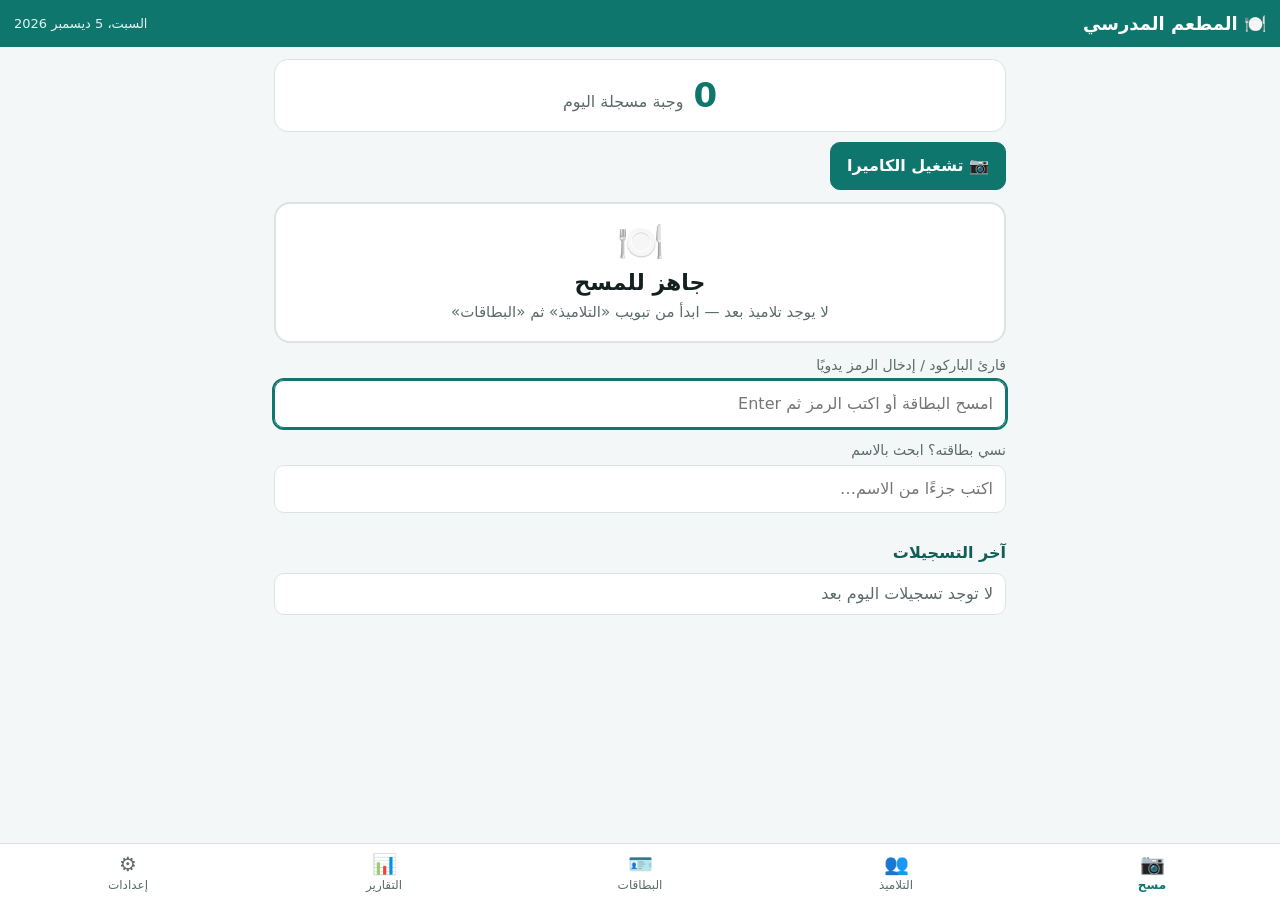
<file: index.html>
<!doctype html>
<html lang="ar" dir="rtl">
<head>
<meta charset="utf-8">
<meta name="viewport" content="width=device-width,initial-scale=1,viewport-fit=cover">
<meta name="theme-color" content="#0f766e">
<meta name="apple-mobile-web-app-capable" content="yes">
<link rel="manifest" href="manifest.json">
<link rel="icon" href="icon-192.png">
<link rel="apple-touch-icon" href="icon-192.png">
<title>المطعم المدرسي</title>
<link rel="stylesheet" href="style.css">
</head>
<body>

<header class="top noprint">
  <h1 id="appTitle">🍽️ المطعم المدرسي</h1>
  <div id="todayBadge" class="badge"></div>
</header>

<main>

<!-- ============ مسح ============ -->
<section id="tab-scan" class="tab">
  <div id="backupWarn" class="notice" hidden></div>

  <div class="counter">
    <b id="cntToday">0</b>
    <span>وجبة مسجلة اليوم</span>
  </div>

  <div class="cam" id="camBox" hidden>
    <video id="video" playsinline muted></video>
    <div class="frame"></div>
  </div>
  <canvas id="cv" hidden></canvas>

  <div class="row">
    <button id="btnCam" class="btn primary" type="button">📷 تشغيل الكاميرا</button>
  </div>
  <p id="camErr" class="hint err" hidden></p>

  <div id="result" class="result idle">
    <div class="r-icon">🍽️</div>
    <div class="r-name">جاهز للمسح</div>
    <div class="r-sub">امسح بطاقة التلميذ بالكاميرا أو بقارئ الباركود</div>
  </div>

  <label for="manual">قارئ الباركود / إدخال الرمز يدويًا</label>
  <input id="manual" type="text" inputmode="text" autocomplete="off" autocapitalize="characters" spellcheck="false" placeholder="امسح البطاقة أو اكتب الرمز ثم Enter">

  <label for="nameSearch">نسي بطاقته؟ ابحث بالاسم</label>
  <input id="nameSearch" type="search" autocomplete="off" placeholder="اكتب جزءًا من الاسم…">
  <div id="nameResults" class="list"></div>

  <h3>آخر التسجيلات</h3>
  <ul id="recent" class="list"></ul>
</section>

<!-- ============ تلاميذ ============ -->
<section id="tab-students" class="tab" hidden>
  <div class="toolbar">
    <input id="stSearch" type="search" placeholder="بحث بالاسم أو الرمز…" autocomplete="off">
    <select id="stClass"></select>
  </div>
  <div class="row">
    <button id="btnAddStudent" class="btn primary" type="button">➕ إضافة تلميذ</button>
    <button id="btnImport" class="btn" type="button">📥 استيراد قائمة</button>
  </div>
  <p class="hint">العدد: <b id="stCount">0</b></p>
  <ul id="stList" class="list"></ul>
</section>

<!-- ============ بطاقات ============ -->
<section id="tab-cards" class="tab" hidden>
  <div class="toolbar noprint">
    <select id="cdClass"></select>
    <input id="cdSearch" type="search" placeholder="بحث بالاسم (اختياري)" autocomplete="off">
  </div>
  <div class="row noprint">
    <button id="btnPdfCards" class="btn primary" type="button">⬇️ تحميل البطاقات PDF</button>
    <button id="btnPrintCards" class="btn" type="button">🖨️ طباعة مباشرة</button>
  </div>
  <p class="hint noprint">مقاس البطاقة 85.6×54 مم (مثل بطاقة البنك)، 10 بطاقات في كل ورقة A4. حمّل ملف PDF ثم اطبعه (من الهاتف أو الحاسوب أو محل طباعة) على ورق سميك واقطع على الخط المتقطع، ويفضّل التغليف.</p>
  <p class="hint noprint">عدد البطاقات: <b id="cdCount">0</b></p>
  <div id="cardsArea"></div>
</section>

<!-- ============ تقارير ============ -->
<section id="tab-reports" class="tab" hidden>
  <div class="noprint">
    <h3>تقرير يوم</h3>
    <div class="toolbar">
      <input id="repDate" type="date">
      <button id="btnExportDay" class="btn" type="button">⬇️ CSV</button>
      <button id="btnPrintRep" class="btn" type="button">🖨️</button>
    </div>
  </div>
  <div id="repArea"></div>

  <div class="noprint">
    <h3>حصيلة شهر</h3>
    <div class="toolbar">
      <input id="repMonth" type="month">
      <button id="btnExportMonth" class="btn" type="button">⬇️ CSV</button>
    </div>
  </div>
  <div id="monthArea"></div>
</section>

<!-- ============ إعدادات ============ -->
<section id="tab-settings" class="tab" hidden>
  <h3>المؤسسة</h3>
  <label for="setSchool">اسم المؤسسة (يظهر على البطاقات)</label>
  <input id="setSchool" type="text" placeholder="مثال: متوسطة ...">
  <label class="check"><input id="setSound" type="checkbox"> تشغيل الأصوات عند المسح</label>

  <h3>النسخ الاحتياطي</h3>
  <p id="backupInfo" class="hint"></p>
  <div class="row">
    <button id="btnBackup" class="btn primary" type="button">💾 حفظ نسخة احتياطية</button>
    <button id="btnRestore" class="btn" type="button">♻️ استرجاع نسخة</button>
  </div>
  <input id="restoreFile" type="file" accept=".json,application/json" hidden>
  <p class="hint">البيانات محفوظة داخل متصفح هذا الجهاز فقط. احفظ نسخة احتياطية بانتظام (مثلاً كل أسبوع) واحتفظ بها في مكان آخر.</p>

  <h3>منطقة الخطر</h3>
  <div class="row">
    <button id="btnClearScans" class="btn danger" type="button">حذف كل تسجيلات الوجبات</button>
    <button id="btnClearAll" class="btn danger" type="button">حذف كل البيانات</button>
  </div>
  <p id="storageInfo" class="hint"></p>
</section>

</main>

<nav class="noprint">
  <button data-tab="scan" class="on" type="button"><i>📷</i>مسح</button>
  <button data-tab="students" type="button"><i>👥</i>التلاميذ</button>
  <button data-tab="cards" type="button"><i>🪪</i>البطاقات</button>
  <button data-tab="reports" type="button"><i>📊</i>التقارير</button>
  <button data-tab="settings" type="button"><i>⚙️</i>إعدادات</button>
</nav>

<div id="toast" class="toast" hidden></div>

<!-- نافذة تلميذ -->
<dialog id="dlgStudent">
  <form id="stForm" method="dialog">
    <h3 id="stFormTitle">إضافة تلميذ</h3>
    <label for="sfName">الاسم واللقب</label>
    <input id="sfName" type="text" required autocomplete="off">
    <label for="sfCls">القسم</label>
    <input id="sfCls" type="text" placeholder="مثال: 1م4" autocomplete="off">
    <label for="sfCode">الرمز (يُولَّد تلقائيًا إن تُرك فارغًا)</label>
    <input id="sfCode" type="text" autocomplete="off" autocapitalize="characters" dir="ltr">
    <label class="check"><input id="sfActive" type="checkbox" checked> مسجّل في المطعم المدرسي</label>
    <div class="row">
      <button class="btn primary" type="submit">حفظ</button>
      <button class="btn" type="button" id="sfCancel">إلغاء</button>
    </div>
  </form>
</dialog>

<!-- نافذة استيراد -->
<dialog id="dlgImport">
  <h3>استيراد قائمة التلاميذ</h3>
  <p class="hint">انسخ الأعمدة من Excel والصقها هنا مباشرة. ترتيب الأعمدة: <b>الاسم واللقب | القسم | الرمز (اختياري)</b>. أو اختر ملف CSV.</p>
  <textarea id="imText" rows="8" placeholder="محمد بن علي&#9;1م4&#10;أمينة بوزيد&#9;1م4"></textarea>
  <input id="imFile" type="file" accept=".csv,.txt,text/csv,text/plain">
  <p id="imInfo" class="hint"></p>
  <div class="row">
    <button id="imGo" class="btn primary" type="button">استيراد</button>
    <button id="imCancel" class="btn" type="button">إغلاق</button>
  </div>
</dialog>

<script src="qrcode.js"></script>
<script src="jsQR.js"></script>
<script src="app.js"></script>
</body>
</html>
</file>
<file: style.css>
:root{
  --teal:#0f766e; --teal-d:#115e59; --teal-l:#ccfbf1;
  --bg:#f4f7f7; --card:#fff; --ink:#12201f; --mut:#5b6b6a; --line:#dbe4e3;
  --ok:#15803d; --ok-bg:#dcfce7; --warn:#b45309; --warn-bg:#fef3c7; --err:#b91c1c; --err-bg:#fee2e2;
}
*{box-sizing:border-box}
html,body{margin:0}
body{
  font-family:"Segoe UI",Tahoma,"Noto Naskh Arabic","Noto Sans Arabic",system-ui,sans-serif;
  background:var(--bg); color:var(--ink); font-size:16px; line-height:1.5;
  padding-bottom:calc(72px + env(safe-area-inset-bottom));
}
.top{
  position:sticky; top:0; z-index:5; background:var(--teal); color:#fff;
  display:flex; align-items:center; justify-content:space-between; gap:8px;
  padding:10px 14px; padding-top:calc(10px + env(safe-area-inset-top));
}
.top h1{margin:0; font-size:18px}
.badge{font-size:13px; opacity:.9}
main{max-width:760px; margin:0 auto; padding:12px 14px}
h3{margin:22px 0 8px; font-size:16px; color:var(--teal-d)}
label{display:block; margin:12px 0 4px; font-size:14px; color:var(--mut)}
label.check{display:flex; align-items:center; gap:8px; color:var(--ink); font-size:15px}
input[type=text],input[type=search],input[type=date],input[type=month],select,textarea{
  width:100%; padding:11px 12px; font:inherit; color:inherit; background:#fff;
  border:1px solid var(--line); border-radius:10px;
}
input:focus,select:focus,textarea:focus{outline:2px solid var(--teal); border-color:var(--teal)}
input[type=checkbox]{width:20px; height:20px; accent-color:var(--teal)}
.toolbar{display:flex; gap:8px; margin:6px 0}
.toolbar>*{flex:1; min-width:0}
.toolbar .btn{flex:none}
.row{display:flex; flex-wrap:wrap; gap:8px; margin:10px 0}
.btn{
  font:inherit; font-weight:600; padding:11px 16px; border-radius:10px; cursor:pointer;
  border:1px solid var(--line); background:#fff; color:var(--ink);
}
.btn:active{transform:scale(.98)}
.btn.primary{background:var(--teal); border-color:var(--teal); color:#fff}
.btn.danger{background:#fff; border-color:var(--err); color:var(--err)}
.btn.sm{padding:6px 10px; font-size:14px}
.hint{color:var(--mut); font-size:14px; margin:6px 0}
.hint.err{color:var(--err)}
.notice{background:var(--warn-bg); color:var(--warn); border-radius:10px; padding:10px 12px; margin-bottom:10px; font-size:14px}

.counter{
  display:flex; align-items:baseline; justify-content:center; gap:10px;
  background:var(--card); border:1px solid var(--line); border-radius:14px; padding:10px; margin-bottom:10px;
}
.counter b{font-size:34px; color:var(--teal)}
.counter span{color:var(--mut)}

.cam{position:relative; border-radius:14px; overflow:hidden; background:#000; aspect-ratio:4/3; max-height:46vh; margin:0 auto}
.cam video{width:100%; height:100%; object-fit:cover; display:block}
.cam .frame{
  position:absolute; inset:18% 18%; border:3px solid rgba(255,255,255,.9); border-radius:16px;
  box-shadow:0 0 0 999px rgba(0,0,0,.35); pointer-events:none;
}

.result{
  margin:12px 0; border-radius:16px; padding:18px 14px; text-align:center;
  border:2px solid var(--line); background:var(--card); min-height:130px;
  display:flex; flex-direction:column; justify-content:center; gap:2px;
}
.result .r-icon{font-size:38px; line-height:1.1}
.result .r-name{font-size:22px; font-weight:700}
.result .r-sub{font-size:15px; color:var(--mut)}
.result.ok{background:var(--ok-bg); border-color:var(--ok)}
.result.ok .r-name,.result.ok .r-sub{color:var(--ok)}
.result.dup{background:var(--warn-bg); border-color:#d97706}
.result.dup .r-name,.result.dup .r-sub{color:var(--warn)}
.result.err{background:var(--err-bg); border-color:var(--err)}
.result.err .r-name,.result.err .r-sub{color:var(--err)}

.list{list-style:none; margin:6px 0; padding:0; display:flex; flex-direction:column; gap:6px}
.list li,.list .item{
  display:flex; align-items:center; gap:10px; background:var(--card);
  border:1px solid var(--line); border-radius:10px; padding:8px 12px;
}
.list .main{flex:1; min-width:0}
.list .nm{font-weight:600; overflow:hidden; text-overflow:ellipsis; white-space:nowrap}
.list .meta{font-size:13px; color:var(--mut)}
.list .time{font-size:13px; color:var(--mut); direction:ltr}
.tag{display:inline-block; font-size:12px; padding:1px 8px; border-radius:99px; background:var(--teal-l); color:var(--teal-d)}
.tag.off{background:#e5e7eb; color:#4b5563}
.empty{text-align:center; color:var(--mut); padding:18px 8px}

nav{
  position:fixed; bottom:0; inset-inline:0; z-index:6; display:flex; background:#fff;
  border-top:1px solid var(--line); padding-bottom:env(safe-area-inset-bottom);
}
nav button{
  flex:1; border:0; background:none; font:inherit; font-size:12px; padding:8px 2px 6px;
  color:var(--mut); cursor:pointer; display:flex; flex-direction:column; align-items:center; gap:0;
}
nav button i{font-style:normal; font-size:20px; line-height:1.2}
nav button.on{color:var(--teal); font-weight:700}

.toast{
  position:fixed; left:50%; transform:translateX(-50%); bottom:calc(84px + env(safe-area-inset-bottom));
  background:#111827; color:#fff; padding:10px 16px; border-radius:10px; z-index:20; font-size:14px; max-width:90vw;
}

dialog{border:0; border-radius:16px; padding:18px; width:min(92vw,460px); box-shadow:0 20px 60px rgba(0,0,0,.35)}
dialog::backdrop{background:rgba(0,0,0,.45)}
dialog h3{margin-top:0}
textarea{resize:vertical; direction:rtl}

/* تقارير */
.tiles{display:grid; grid-template-columns:repeat(3,1fr); gap:8px; margin:8px 0}
.tile{background:var(--card); border:1px solid var(--line); border-radius:12px; padding:10px; text-align:center}
.tile b{display:block; font-size:24px; color:var(--teal)}
.tile span{font-size:13px; color:var(--mut)}
table{width:100%; border-collapse:collapse; background:var(--card); border:1px solid var(--line); border-radius:10px; overflow:hidden; font-size:14px}
th,td{padding:7px 8px; border-bottom:1px solid var(--line); text-align:start}
th{background:#eef4f3; color:var(--teal-d)}
td.num,th.num{text-align:center}
details{margin:8px 0}
summary{cursor:pointer; font-weight:600; padding:6px 0}
.rep-title{font-size:15px; font-weight:700; margin:6px 0}

/* بطاقات (معاينة الشاشة) */
.sheet{display:flex; flex-wrap:wrap; gap:10px; justify-content:center; margin:10px 0}
.card{
  width:85.6mm; height:54mm; border:.3mm dashed #888; border-top:1.2mm solid var(--teal);
  background:#fff; color:#000; padding:3mm 3.5mm; display:flex; align-items:center; gap:3mm;
  direction:rtl; overflow:hidden; border-radius:2mm;
}
.card .info{flex:1; min-width:0}
.card .school{font-size:8pt; color:#444; border-bottom:.3mm solid #999; padding-bottom:1mm; margin-bottom:2mm; line-height:1.3}
.card .nm{font-size:13pt; font-weight:700; line-height:1.3; word-break:break-word}
.card .nm.long{font-size:11pt}
.card .cl{font-size:10.5pt; color:#222; margin-top:1.5mm}
.card .qr{width:32mm; flex:none; text-align:center}
.card .qr svg{width:32mm; height:32mm; display:block}
.card .cd{font-size:7.5pt; letter-spacing:.6px; font-family:Consolas,monospace; direction:ltr; margin-top:.5mm}

@media (max-width:420px){
  .card{transform-origin:top center}
}

@media print{
  @page{size:A4; margin:10mm 12mm}
  html,body{background:#fff}
  body{padding:0}
  .noprint,nav,.toast,dialog,header.top{display:none!important}
  main{max-width:none; padding:0}
  main>.tab[hidden]{display:none!important}
  .sheet{display:grid; grid-template-columns:repeat(2,85.6mm); grid-auto-rows:54mm; gap:0; justify-content:center; margin:0; break-after:page; page-break-after:always}
  .sheet:last-child{break-after:auto; page-break-after:auto}
  .card{border-radius:0; break-inside:avoid}
  table{font-size:11pt}
}
</file>
